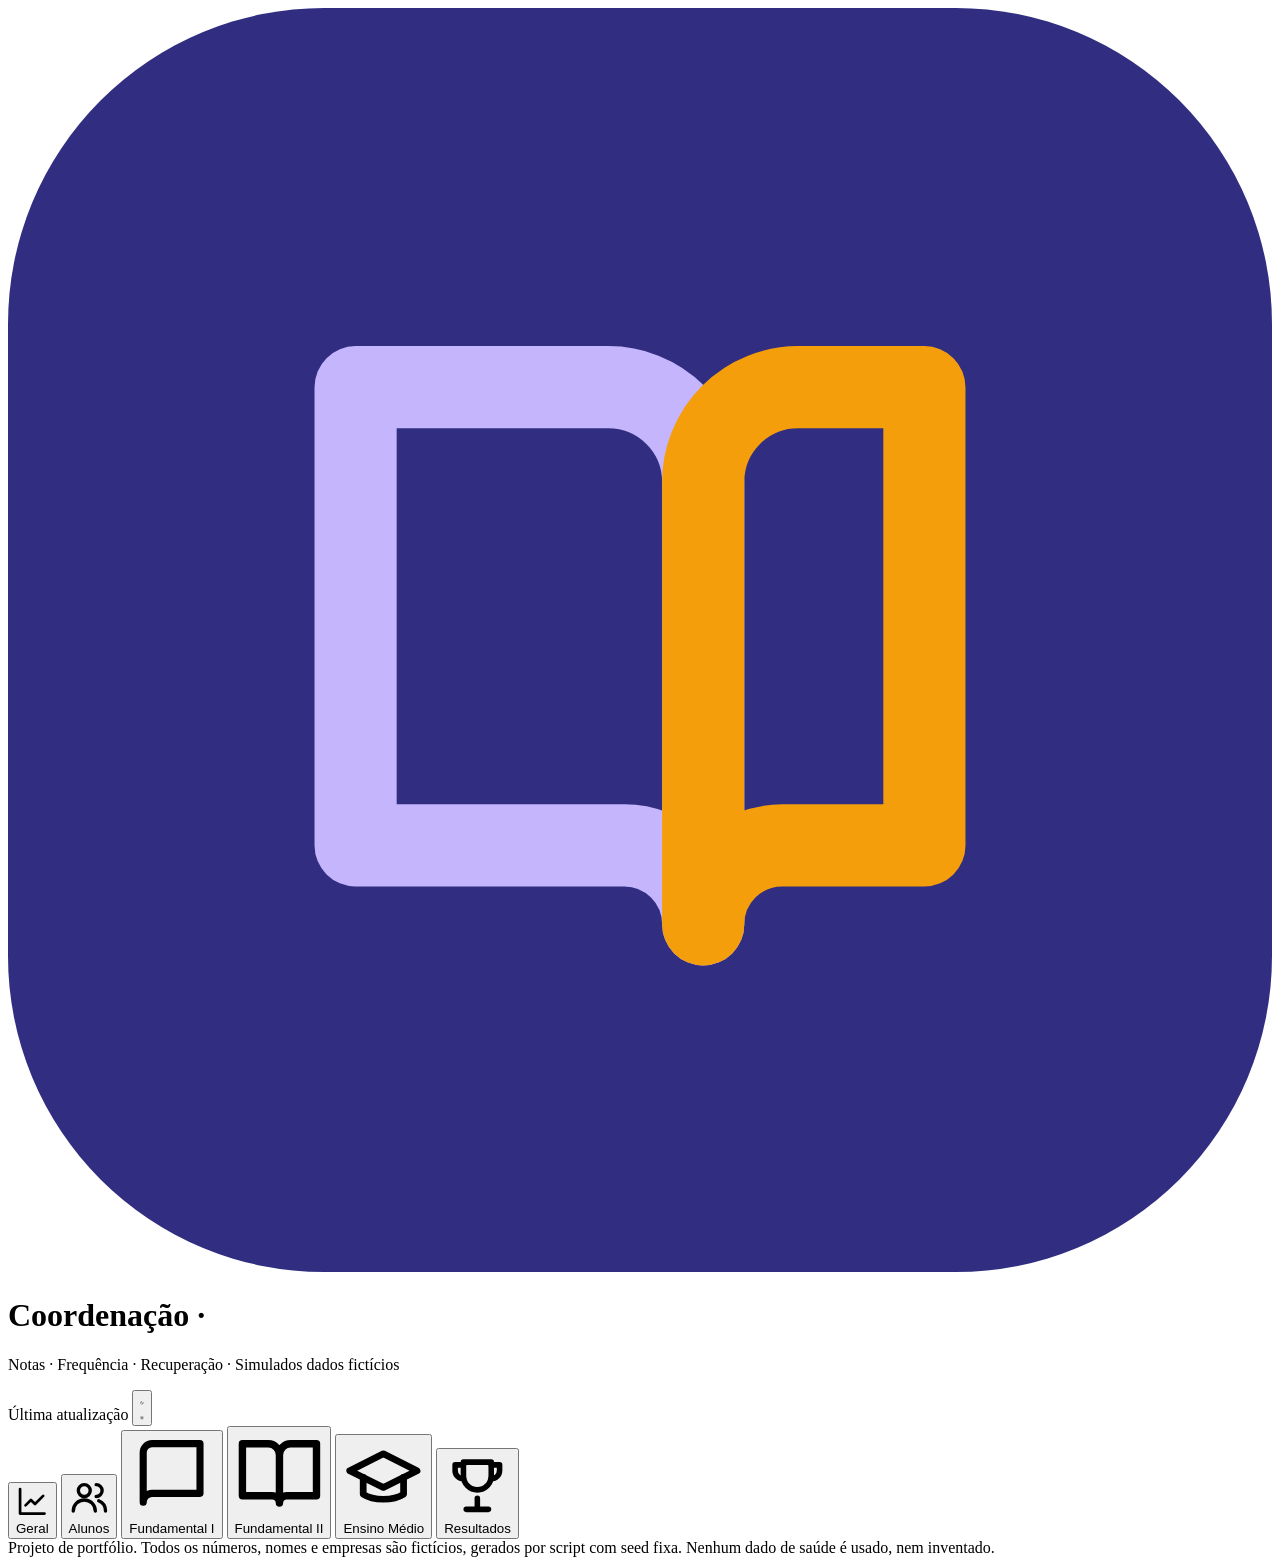
<file: src/coordenacao.html>
<!DOCTYPE html>
<html lang="pt-BR">
<head>
<meta charset="UTF-8">
<meta name="viewport" content="width=device-width, initial-scale=1">
<title>Coordenação Pedagógica</title>
<meta name="description" content="Painel da coordenação pedagógica: notas, frequência, recuperação, simulados e radar de evasão. Dados fictícios.">
<link rel="icon" href="data:image/svg+xml,%3Csvg xmlns='http://www.w3.org/2000/svg' viewBox='0 0 40 40'%3E%3Crect width='40' height='40' rx='10' fill='%23312e81'/%3E%3Cpath d='M11 12h8a3 3 0 0 1 3 3v14a2.5 2.5 0 0 0-2.5-2.5H11z' fill='none' stroke='%23c4b5fd' stroke-width='2.6' stroke-linejoin='round'/%3E%3Cpath d='M29 12h-4a3 3 0 0 0-3 3v14a2.5 2.5 0 0 1 2.5-2.5H29z' fill='none' stroke='%23f59e0b' stroke-width='2.6' stroke-linejoin='round'/%3E%3C/svg%3E">
<style>
/*CSS*/
</style>
</head>
<body class="pg-coord">
<header class="topo">
  <div class="topo-in">
    <div class="marca">
      <svg viewBox="0 0 40 40" aria-hidden="true"><rect width="40" height="40" rx="10" fill="#312e81"/><path d="M11 12h8a3 3 0 0 1 3 3v14a2.5 2.5 0 0 0-2.5-2.5H11z" fill="none" stroke="#c4b5fd" stroke-width="2.6" stroke-linejoin="round"/><path d="M29 12h-4a3 3 0 0 0-3 3v14a2.5 2.5 0 0 1 2.5-2.5H29z" fill="none" stroke="#f59e0b" stroke-width="2.6" stroke-linejoin="round"/></svg>
      <div>
        <h1>Coordenação · <span id="nomeEscola"></span></h1>
        <p>Notas · Frequência · Recuperação · Simulados <span class="selo">dados fictícios</span></p>
      </div>
    </div>
    <div class="topo-acoes">
      <span class="atualizado">Última atualização <b id="dataRef"></b></span>
      <button class="btn-icone" id="btnTema" title="Alternar tema claro/escuro" aria-label="Alternar tema">
        <svg class="ico-lua" viewBox="0 0 24 24" fill="none" stroke="currentColor" stroke-width="2" stroke-linecap="round" stroke-linejoin="round"><path d="M21 12.8A9 9 0 1 1 11.2 3a7 7 0 0 0 9.8 9.8z"/></svg>
        <svg class="ico-sol" viewBox="0 0 24 24" fill="none" stroke="currentColor" stroke-width="2" stroke-linecap="round"><circle cx="12" cy="12" r="4.5"/><path d="M12 2v2M12 20v2M4.9 4.9l1.4 1.4M17.7 17.7l1.4 1.4M2 12h2M20 12h2M4.9 19.1l1.4-1.4M17.7 6.3l1.4-1.4"/></svg>
      </button>
    </div>
  </div>
  <nav class="abas" id="abas">
    <button data-aba="geral" class="c-ger"><svg viewBox="0 0 24 24" fill="none" stroke="currentColor" stroke-width="2" stroke-linecap="round" stroke-linejoin="round"><path d="M3 3v18h18"/><path d="M7 15l4-4 3 3 6-6"/></svg>Geral</button>
    <button data-aba="alunos" class="c-als"><svg viewBox="0 0 24 24" fill="none" stroke="currentColor" stroke-width="2" stroke-linecap="round" stroke-linejoin="round"><circle cx="9" cy="8" r="3.5"/><path d="M2.5 20a6.5 6.5 0 0 1 13 0"/><path d="M16 4.5a3.5 3.5 0 0 1 0 7M21.5 20a6.5 6.5 0 0 0-4-6"/></svg>Alunos</button>
    <button data-aba="fund1" class="c-f1"><svg viewBox="0 0 24 24" fill="none" stroke="currentColor" stroke-width="2" stroke-linecap="round" stroke-linejoin="round"><path d="M4 19.5A2.5 2.5 0 0 1 6.5 17H20V3H6.5A2.5 2.5 0 0 0 4 5.5z"/></svg>Fundamental I</button>
    <button data-aba="fund2" class="c-f2"><svg viewBox="0 0 24 24" fill="none" stroke="currentColor" stroke-width="2" stroke-linecap="round" stroke-linejoin="round"><path d="M2 4h7a3 3 0 0 1 3 3v13a2 2 0 0 0-2-2H2zM22 4h-7a3 3 0 0 0-3 3v13a2 2 0 0 1 2-2h8z"/></svg>Fundamental II</button>
    <button data-aba="em" class="c-em"><svg viewBox="0 0 24 24" fill="none" stroke="currentColor" stroke-width="2" stroke-linecap="round" stroke-linejoin="round"><path d="M22 10L12 5 2 10l10 5 10-5z"/><path d="M6 12v5c3 2 9 2 12 0v-5"/></svg>Ensino Médio</button>
    <button data-aba="resultados" class="c-res"><svg viewBox="0 0 24 24" fill="none" stroke="currentColor" stroke-width="2" stroke-linecap="round" stroke-linejoin="round"><path d="M8 21h8M12 17v4M7 4h10v5a5 5 0 0 1-10 0z"/><path d="M17 5h3v2a3 3 0 0 1-3 3M7 5H4v2a3 3 0 0 0 3 3"/></svg>Resultados</button>
  </nav>
</header>

<main>
  <section class="aba" id="aba-geral"></section>
  <section class="aba" id="aba-alunos"></section>
  <section class="aba" id="aba-fund1"></section>
  <section class="aba" id="aba-fund2"></section>
  <section class="aba" id="aba-em"></section>
  <section class="aba" id="aba-resultados"></section>
</main>

<footer class="rodape">Projeto de portfólio. Todos os números, nomes e empresas são fictícios, gerados por script com seed fixa. Nenhum dado de saúde é usado, nem inventado.</footer>

<script>
/*JS*/
</script>
</body>
</html>
</file>
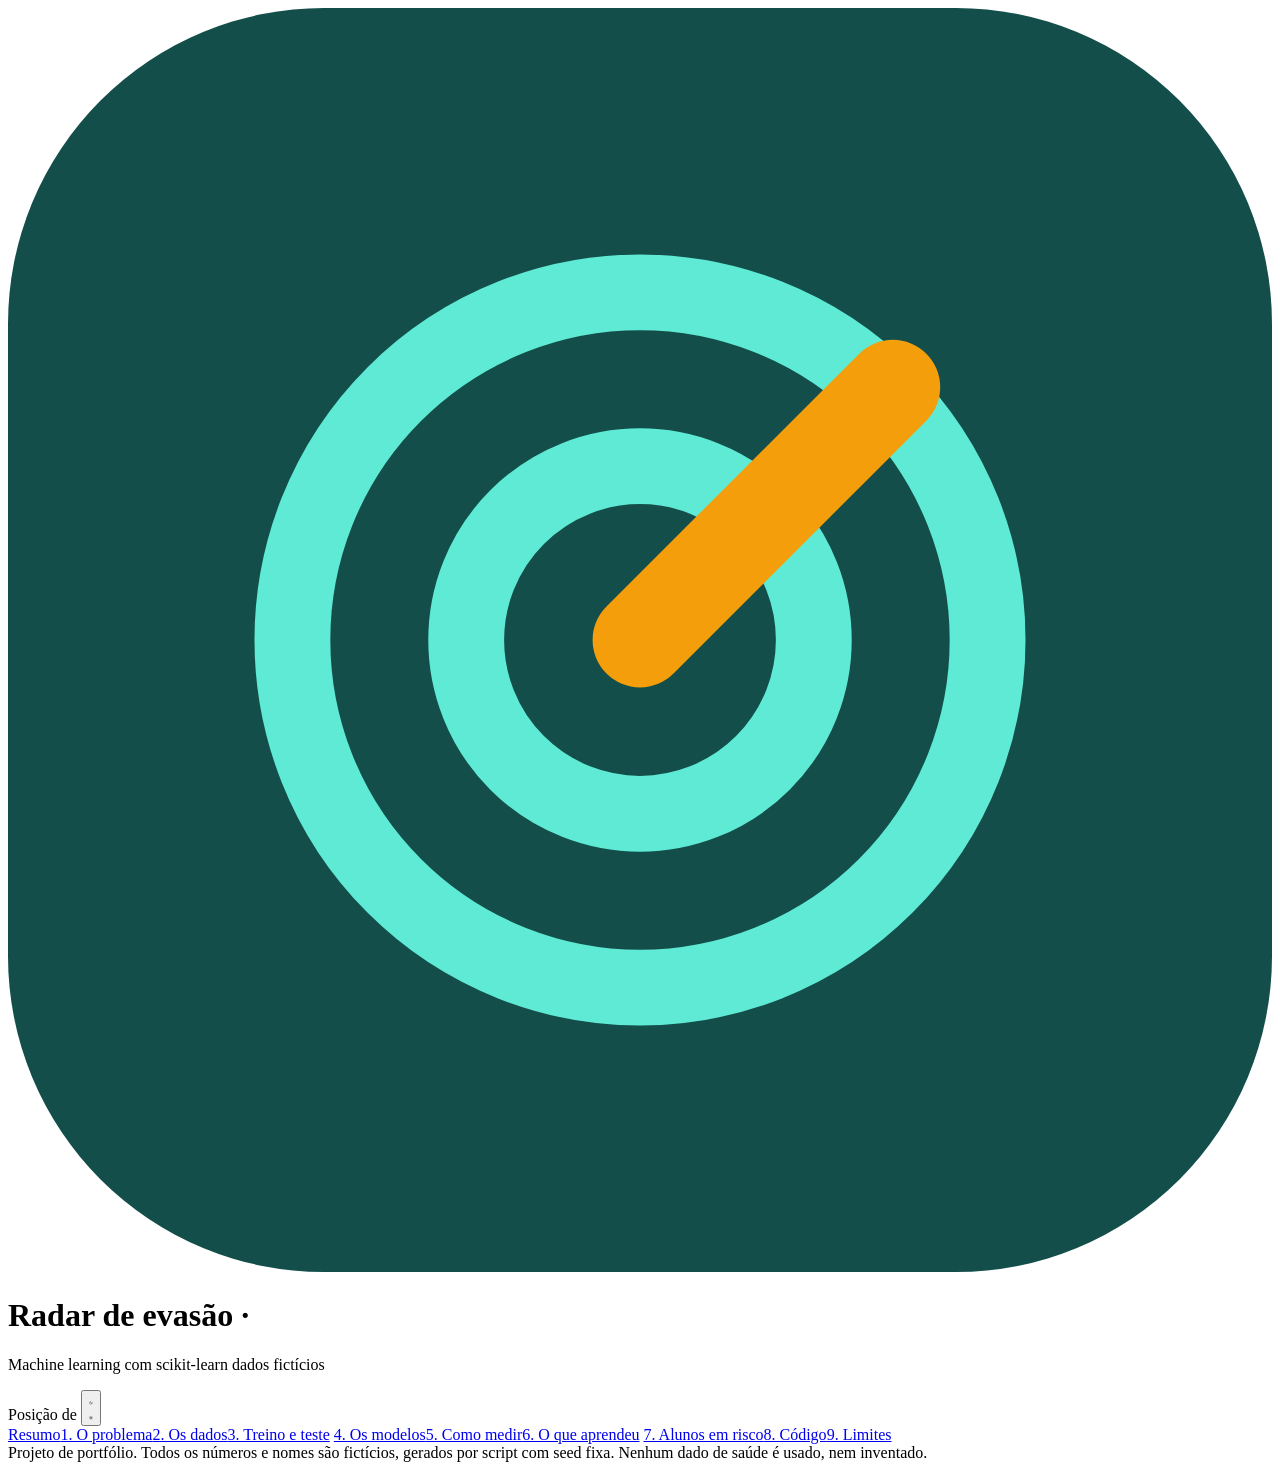
<file: src/evasao.html>
<!DOCTYPE html>
<html lang="pt-BR">
<head>
<meta charset="UTF-8">
<meta name="viewport" content="width=device-width, initial-scale=1">
<title>Radar de Evasão</title>
<meta name="description" content="Previsão de evasão escolar com machine learning (scikit-learn): regressão logística, random forest e gradient boosting, validação temporal e explicação por aluno. Dados fictícios.">
<link rel="icon" href="data:image/svg+xml,%3Csvg xmlns='http://www.w3.org/2000/svg' viewBox='0 0 40 40'%3E%3Crect width='40' height='40' rx='10' fill='%23134e4a'/%3E%3Ccircle cx='20' cy='20' r='11' fill='none' stroke='%235eead4' stroke-width='2.4'/%3E%3Ccircle cx='20' cy='20' r='5.5' fill='none' stroke='%235eead4' stroke-width='2.4'/%3E%3Cpath d='M20 20l8-8' stroke='%23f59e0b' stroke-width='3' stroke-linecap='round'/%3E%3C/svg%3E">
<style>
/*CSS*/
</style>
</head>
<body class="pg-evasao">
<header class="topo">
  <div class="topo-in">
    <div class="marca">
      <svg viewBox="0 0 40 40" aria-hidden="true"><rect width="40" height="40" rx="10" fill="#134e4a"/><circle cx="20" cy="20" r="11" fill="none" stroke="#5eead4" stroke-width="2.4"/><circle cx="20" cy="20" r="5.5" fill="none" stroke="#5eead4" stroke-width="2.4"/><path d="M20 20l8-8" stroke="#f59e0b" stroke-width="3" stroke-linecap="round"/></svg>
      <div>
        <h1>Radar de evasão · <span id="nomeEscola"></span></h1>
        <p>Machine learning com scikit-learn <span class="selo">dados fictícios</span></p>
      </div>
    </div>
    <div class="topo-acoes">
      <span class="atualizado">Posição de <b id="dataRef"></b></span>
      <button class="btn-icone" id="btnTema" title="Alternar tema claro/escuro" aria-label="Alternar tema">
        <svg class="ico-lua" viewBox="0 0 24 24" fill="none" stroke="currentColor" stroke-width="2" stroke-linecap="round" stroke-linejoin="round"><path d="M21 12.8A9 9 0 1 1 11.2 3a7 7 0 0 0 9.8 9.8z"/></svg>
        <svg class="ico-sol" viewBox="0 0 24 24" fill="none" stroke="currentColor" stroke-width="2" stroke-linecap="round"><circle cx="12" cy="12" r="4.5"/><path d="M12 2v2M12 20v2M4.9 4.9l1.4 1.4M17.7 17.7l1.4 1.4M2 12h2M20 12h2M4.9 19.1l1.4-1.4M17.7 6.3l1.4-1.4"/></svg>
      </button>
    </div>
  </div>
  <nav class="abas ev-nav" id="evNav">
    <a href="#s-resumo">Resumo</a><a href="#s-problema">1. O problema</a><a href="#s-dados">2. Os dados</a><a href="#s-tempo">3. Treino e teste</a>
    <a href="#s-modelos">4. Os modelos</a><a href="#s-metricas">5. Como medir</a><a href="#s-aprendeu">6. O que aprendeu</a>
    <a href="#s-alunos">7. Alunos em risco</a><a href="#s-codigo">8. Código</a><a href="#s-limites">9. Limites</a>
  </nav>
</header>

<main id="pg"></main>

<footer class="rodape">Projeto de portfólio. Todos os números e nomes são fictícios, gerados por script com seed fixa. Nenhum dado de saúde é usado, nem inventado.</footer>

<script>
/*JS*/
</script>
</body>
</html>
</file>
